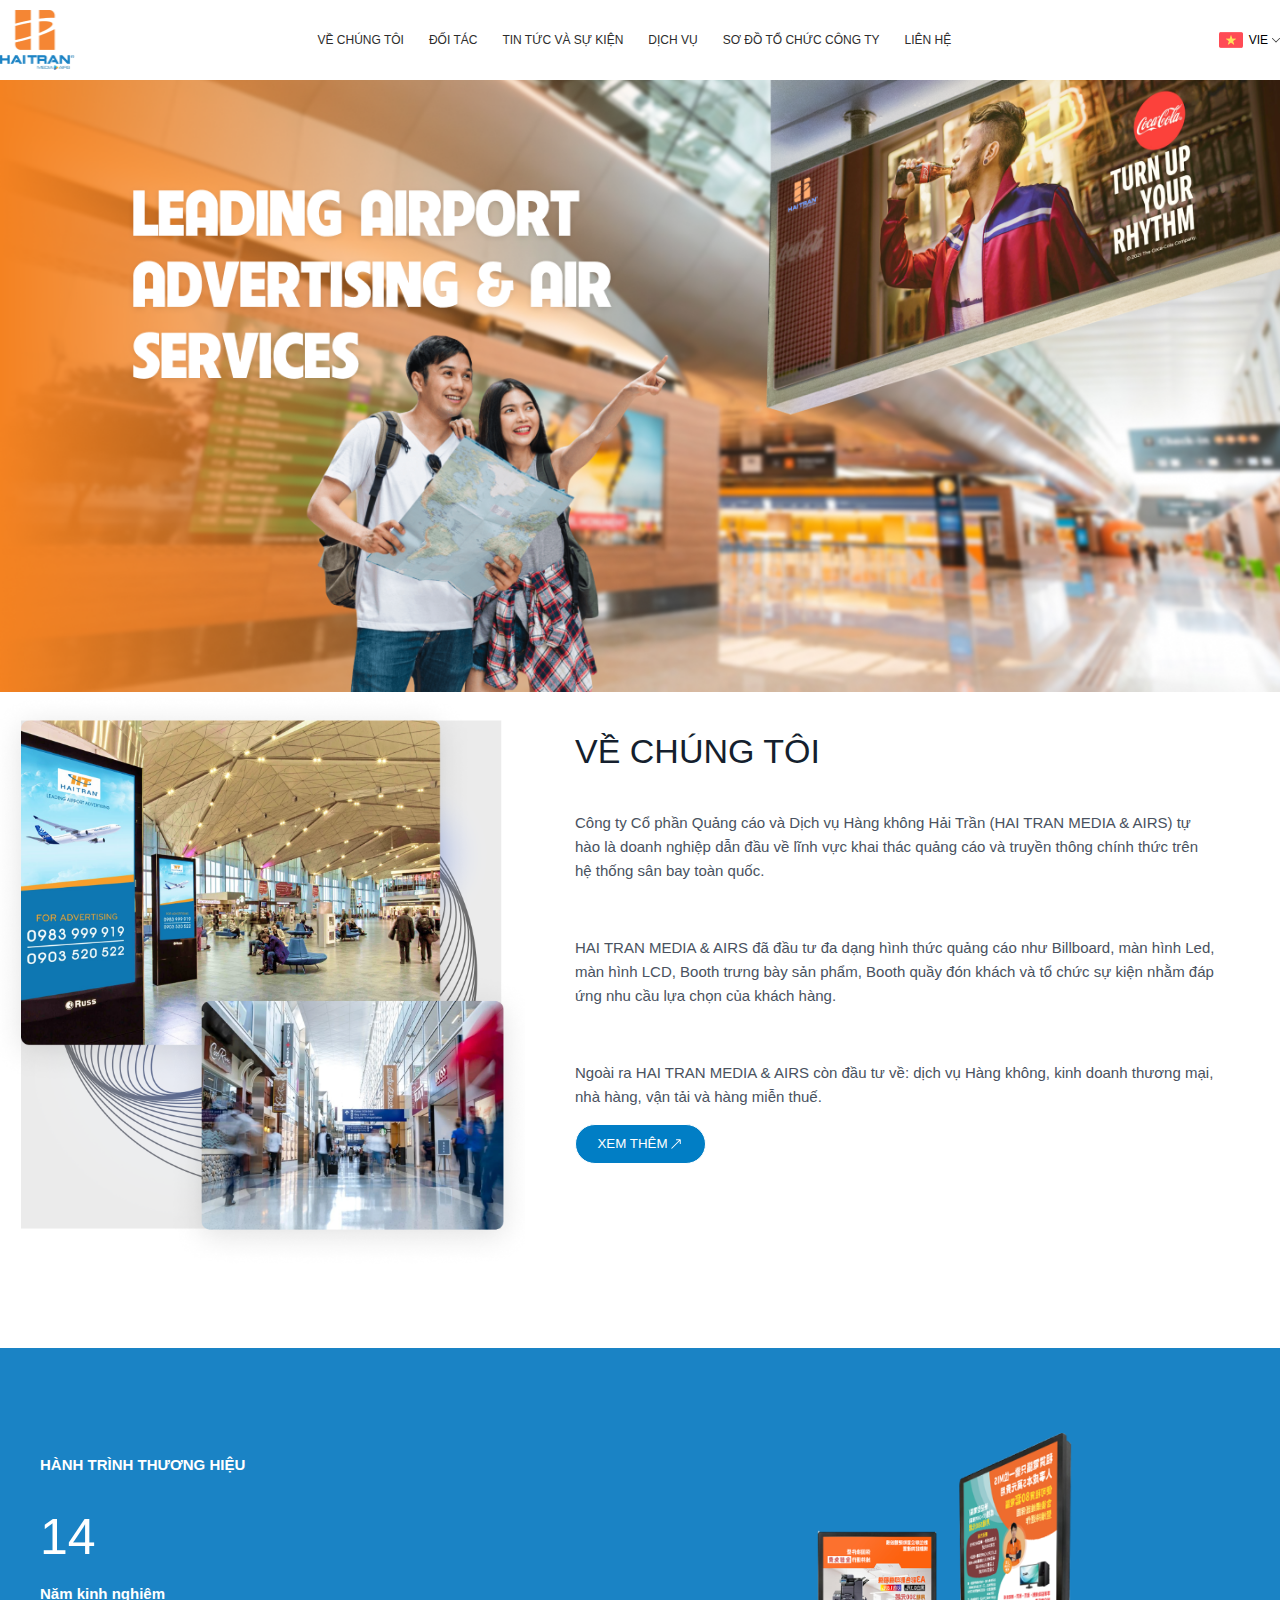
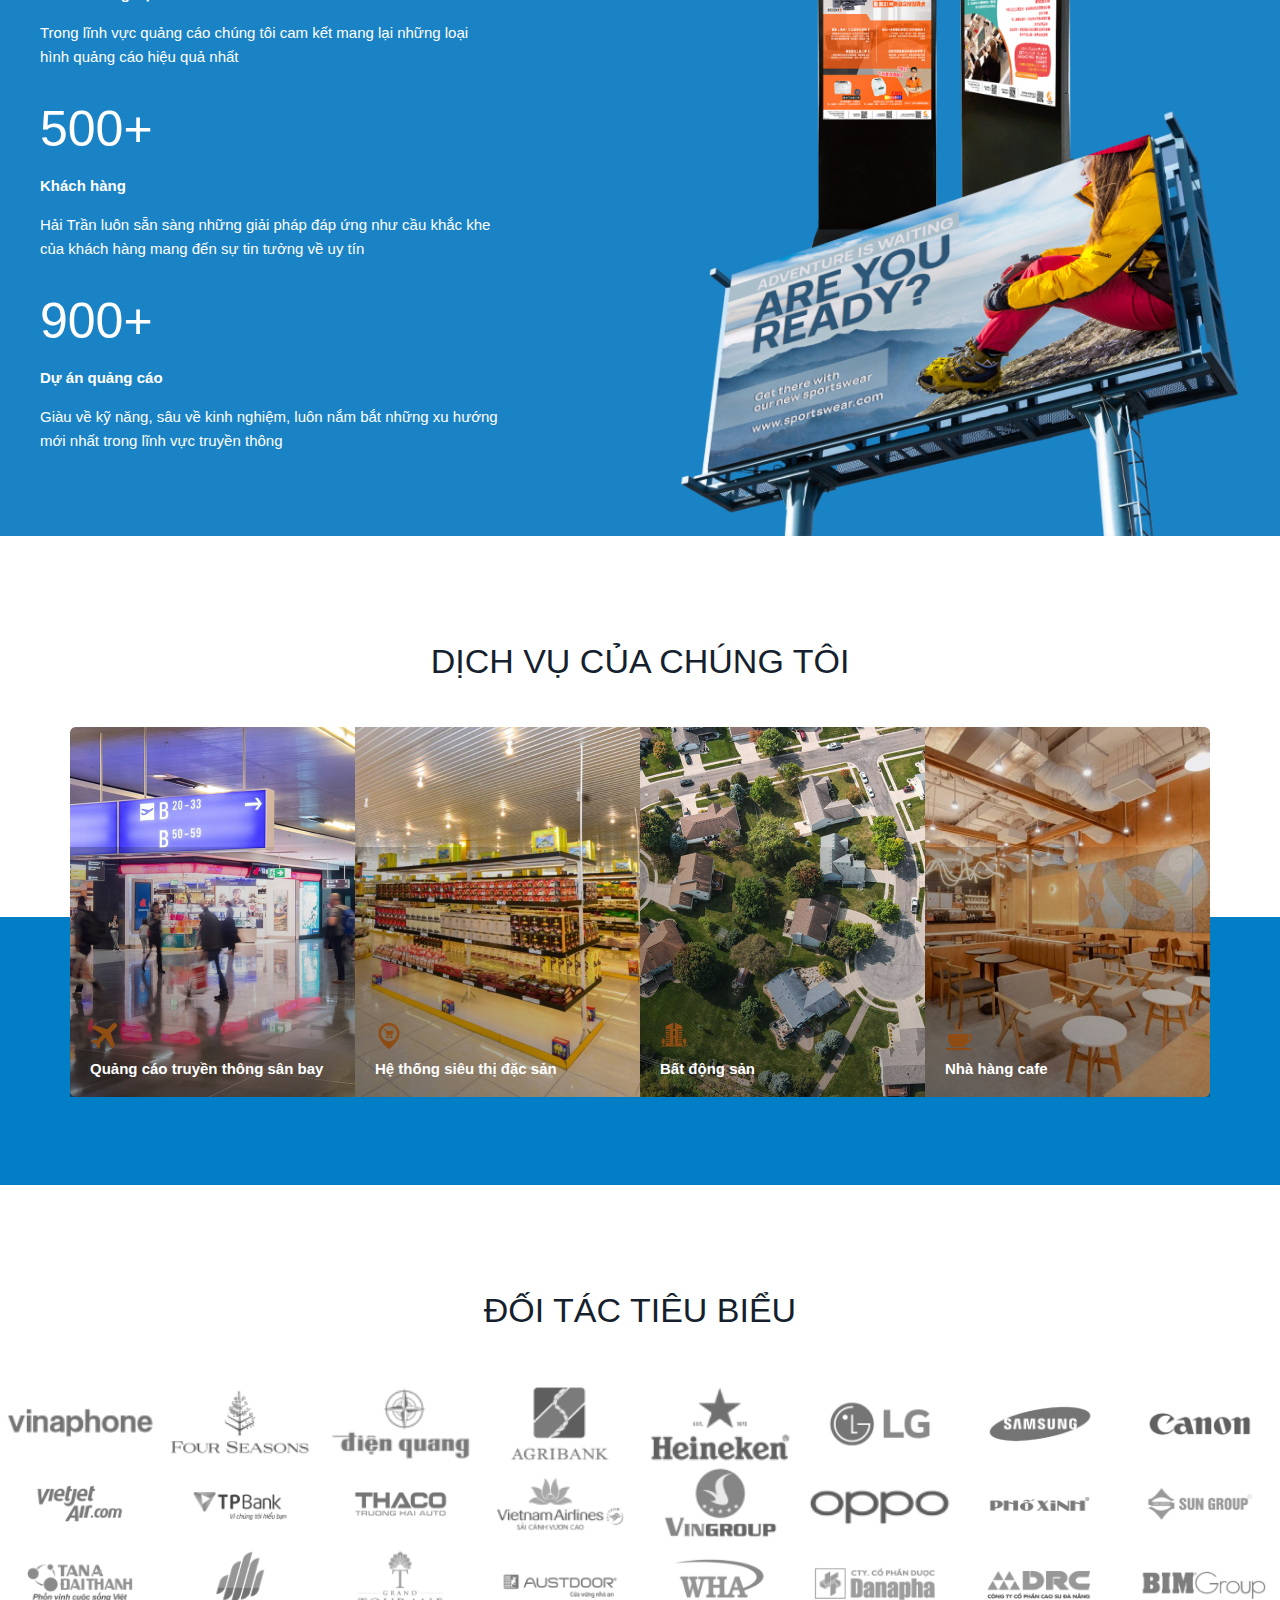
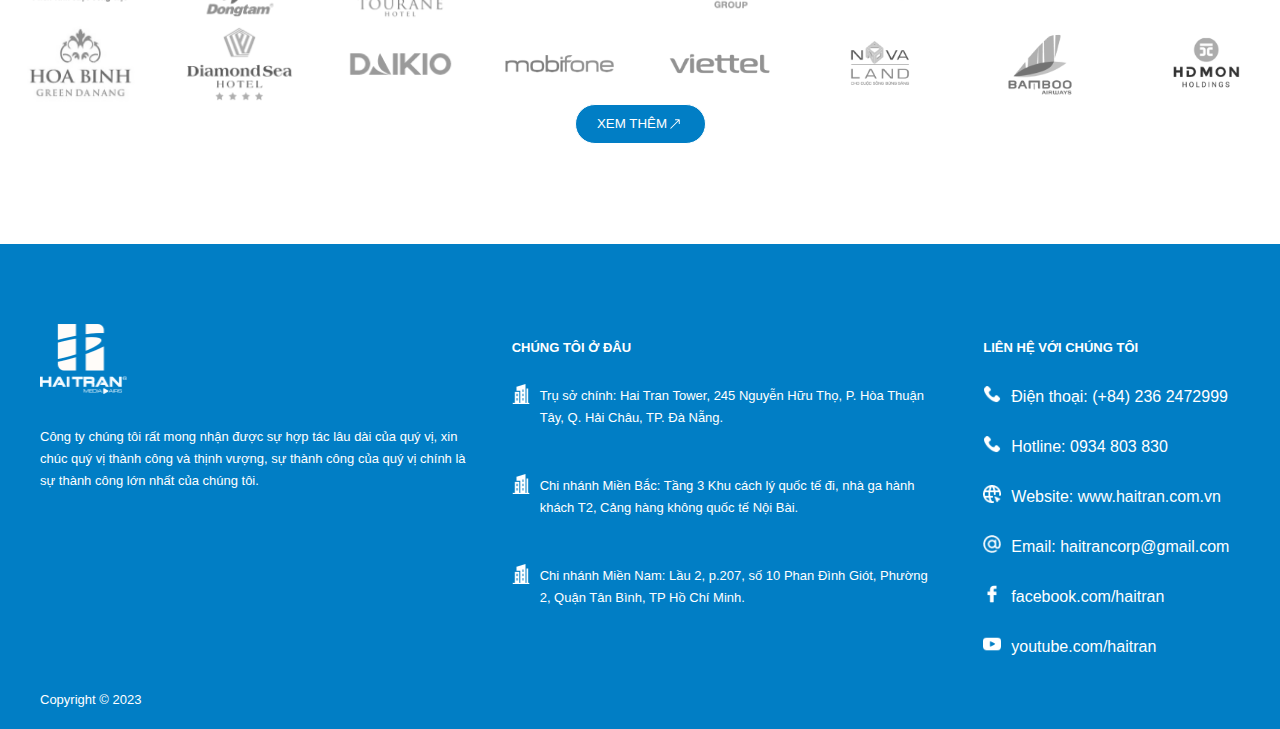
<file: index.html>
<!DOCTYPE html>
<html lang="en">
  <head>
    <meta charset="UTF-8" />
    <meta name="viewport" content="width=device-width, initial-scale=1.0" />
    <title>Document</title>
    <link rel="stylesheet" href="./assets/css/index.css" />
  </head>
  <body>
    <!-- Header -->
    <div class="container">
      <div class="header">
        <img
          class="header-logo"
          src="images/Untitled-1logo 1.png"
          alt="header-logo"
        />
        <div class="header-content">
          <p class="header-content-text"><a href="">Về chúng tôi</a></p>
          <p class="header-content-text"><a href="">Đối tác</a></p>
          <p class="header-content-text"><a href="">Tin tức và sự kiện</a></p>
          <p class="header-content-text"><a href="">Dịch vụ</a></p>
          <p class="header-content-text">
            <a href="">Sơ đồ tổ chức công ty</a>
          </p>
          <p class="header-content-text"><a href="">Liên hệ</a></p>
        </div>
        <div class="header-language">
          <img class="header-language-flag" src="images/vietnam 1.png" alt="" />
          <p>VIE</p>
          <img
            class="header-language-icon"
            src="images/Down_Arrow_3_.png"
            alt=""
          />
        </div>
        <div class="bars">
          <img src="images/menu (2) 1.png" alt="" />
        </div>
      </div>
    </div>
    <!-- Slider -->
    <div>
      <img class="banner" src="images/Khu vực banner.png" alt="banner" />
    </div>

    <div class="about container">
      <div class="Rectangle">
        <img class="Rectangle-43460" src="images/Group 49.png" alt="" />
      </div>
      <div class="about-us">
        <div class="about-us-language">
          <p class="about-us-text head-title">Về chúng tôi</p>
          <p class="about-us-p">
            Công ty Cổ phần Quảng cáo và Dịch vụ Hàng không Hải Trần (HAI TRAN
            MEDIA & AIRS) tự hào là doanh nghiệp dẫn đầu về lĩnh vực khai thác
            quảng cáo và truyền thông chính thức trên hệ thống sân bay toàn
            quốc.
          </p>
          <br />
          <p class="about-us-p">
            HAI TRAN MEDIA & AIRS đã đầu tư đa dạng hình thức quảng cáo như
            Billboard, màn hình Led, màn hình LCD, Booth trưng bày sản phẩm,
            Booth quầy đón khách và tổ chức sự kiện nhằm đáp ứng nhu cầu lựa
            chọn của khách hàng.
          </p>
          <br />
          <p class="about-us-p">
            Ngoài ra HAI TRAN MEDIA & AIRS còn đầu tư về: dịch vụ Hàng không,
            kinh doanh thương mại, nhà hàng, vận tải và hàng miễn thuế.
          </p>
          <button class="about-us-button">
            <span class="about-us-button-text">Xem Thêm</span>
            <img
              class="about-us-button-image"
              src="images/right-arrow (1) 1.png"
              alt=""
            />
          </button>
        </div>
      </div>
    </div>
    <div class="brand">
      <div class="brand-text container">
        <div class="brand-text-head">
          <p class="">Hành trình thương hiệu</p>
        </div>
        <div class="title">
          <p class="title-text">14</p>
          <p class="title-text-client">Năm kinh nghiệm</p>
          <p class="title-text-client-document">
            Trong lĩnh vực quảng cáo chúng tôi cam kết mang lại những loại hình
            quảng cáo hiệu quả nhất
          </p>
        </div>
        <div class="title">
          <p class="title-text">500+</p>
          <p class="title-text-client">Khách hàng</p>
          <p class="title-text-client-document">
            Hải Trần luôn sẵn sàng những giải pháp đáp ứng như cầu khắc khe của
            khách hàng mang đến sự tin tưởng về uy tín
          </p>
        </div>
        <div class="title">
          <p class="title-text">900+</p>
          <p class="title-text-client">Dự án quảng cáo</p>
          <p class="title-text-client-document">
            Giàu về kỹ năng, sâu về kinh nghiệm, luôn nắm bắt những xu hướng mới
            nhất trong lĩnh vực truyền thông
          </p>
        </div>
      </div>
      <div class="brand-image container">
        <img class="brand-image-anh18" src="images/image 18.png" alt="ảnh 18" />
        <img class="brand-image-anh19" src="images/image 19.png" alt="ảnh 19" />
        <img class="brand-image-anh16" src="images/image 16.png" alt="ảnh 16" />
      </div>
    </div>
    <div class="services">
      <div class="our-services head-title">
        <p class="our-services-head">Dịch vụ của chúng tôi</p>
      </div>
      <div class="td-services">
        <div class="services-image container">
          <div class="services-image-anh">
            <img
              class="services-icon"
              src="images/plane (1) 1.png"
              alt="máy bay"
            />
            <div class="matte"></div>
            <p class="services-image-text">Quảng cáo truyền thông sân bay</p>
            <img class="services-image-a" src="images/anh1.png" alt="ảnh 1" />
          </div>
          <div class="services-image-anh">
            <img
              class="services-icon"
              src="images/supermarket 1.png"
              alt="siêu thị"
            />
            <div class="matte"></div>
            <p class="services-image-text">Hệ thống siêu thị đặc sản</p>
            <img class="services-image-a" src="images/anh2.png" alt="ảnh 2" />
          </div>
          <div class="services-image-anh">
            <img
              class="services-icon"
              src="images/real-estate 1.png"
              alt="nhà"
            />
            <div class="matte"></div>
            <p class="services-image-text">Bất động sản</p>
            <img class="services-image-a" src="images/anh3.png" alt="ảnh 3" />
          </div>
          <div class="services-image-anh">
            <img class="services-icon" src="images/coffee 1.png" alt="cà phê" />
            <div class="matte"></div>
            <p class="services-image-text">Nhà hàng cafe</p>
            <img class="services-image-a" src="images/anh4.png" alt="ảnh 4" />
          </div>
        </div>
      </div>
      <div class="services-end"></div>
    </div>
    <div class="partners head-title">
      <div class="partners-head">Đối tác tiêu biểu</div>
      <div class="partners-image container">
        <img
          class="partners-image-rectangle"
          src="images/Rectangle 19.png"
          alt=""
        />
        <img
          class="partners-image-rectangle"
          src="images/Rectangle 20.png"
          alt=""
        />
        <img
          class="partners-image-rectangle"
          src="images/Rectangle 21.png"
          alt=""
        />
        <img
          class="partners-image-rectangle"
          src="images/Rectangle 22.png"
          alt=""
        />
        <img
          class="partners-image-rectangle"
          src="images/Rectangle 23.png"
          alt=""
        />
        <img
          class="partners-image-rectangle"
          src="images/Rectangle 24.png"
          alt=""
        />
        <img
          class="partners-image-rectangle"
          src="images/Rectangle 27.png"
          alt=""
        />
        <img
          class="partners-image-rectangle"
          src="images/Rectangle 28.png"
          alt=""
        />
        <img
          class="partners-image-rectangle"
          src="images/Rectangle 29.png"
          alt=""
        />
        <img
          class="partners-image-rectangle"
          src="images/Rectangle 30.png"
          alt=""
        />
        <img
          class="partners-image-rectangle"
          src="images/Rectangle 31.png"
          alt=""
        />
        <img
          class="partners-image-rectangle"
          src="images/Rectangle 32.png"
          alt=""
        />
        <img
          class="partners-image-rectangle"
          src="images/Rectangle 33.png"
          alt=""
        />
        <img
          class="partners-image-rectangle"
          src="images/Rectangle 34.png"
          alt=""
        />
        <img
          class="partners-image-rectangle"
          src="images/Rectangle 35.png"
          alt=""
        />
        <img
          class="partners-image-rectangle"
          src="images/Rectangle 36.png"
          alt=""
        />
        <img
          class="partners-image-rectangle"
          src="images/Rectangle 37.png"
          alt=""
        />
        <img
          class="partners-image-rectangle"
          src="images/Rectangle 38.png"
          alt=""
        />
        <img
          class="partners-image-rectangle"
          src="images/Rectangle 127.png"
          alt=""
        />
        <img
          class="partners-image-rectangle"
          src="images/Rectangle 128.png"
          alt=""
        />
        <img
          class="partners-image-rectangle"
          src="images/Rectangle 129.png"
          alt=""
        />
        <img
          class="partners-image-rectangle"
          src="images/Rectangle 130.png"
          alt=""
        />
        <img
          class="partners-image-rectangle"
          src="images/Rectangle 131.png"
          alt=""
        />
        <img
          class="partners-image-rectangle"
          src="images/Rectangle 132.png"
          alt=""
        />
        <img
          class="partners-image-rectangle"
          src="images/Rectangle 133.png"
          alt=""
        />
        <img
          class="partners-image-rectangle"
          src="images/Rectangle 134.png"
          alt=""
        />
        <img
          class="partners-image-rectangle"
          src="images/Rectangle 135.png"
          alt=""
        />
        <img
          class="partners-image-rectangle"
          src="images/Rectangle 136.png"
          alt=""
        />
        <img
          class="partners-image-rectangle"
          src="images/Rectangle 137.png"
          alt=""
        />
        <img
          class="partners-image-rectangle"
          src="images/Rectangle 138.png"
          alt=""
        />
        <img
          class="partners-image-rectangle"
          src="images/Rectangle 139.png"
          alt=""
        />
        <img
          class="partners-image-rectangle"
          src="images/Rectangle 140.png"
          alt=""
        />
      </div>
      <button class="seemore">
        <span class="seemore-text">Xem Thêm</span>
        <img class="seemore-image" src="images/right-arrow (1) 1.png" alt="" />
      </button>
    </div>
    <div class="footer container">
      <div class="footer-header">
        <div class="footer-head">
          <img
            class="footer-head-image"
            src="images/Untitled-1logo 2.png"
            alt=""
          />
          <p class="footer-head-text block">
            Công ty chúng tôi rất mong nhận được sự hợp tác lâu dài của quý vị,
            xin chúc quý vị thành công và thịnh vượng, sự thành công của quý vị
            chính là sự thành công lớn nhất của chúng tôi.
          </p>
        </div>
      </div>
      <div class="footer-between">
        <div class="inline">
          <p>Chúng tôi ở đâu</p>
        </div>
        <div class="footer-between-text">
          <img
            class="footer-between-image"
            src="images/building 1.png"
            alt=""
          />
          <p class="block">
            Trụ sở chính: Hai Tran Tower, 245 Nguyễn Hữu Thọ, P. Hòa Thuận Tây,
            Q. Hải Châu, TP. Đà Nẵng.
          </p>
        </div>
        <div class="footer-between-text">
          <img
            class="footer-between-image"
            src="images/building 1.png"
            alt=""
          />
          <p class="block">
            Chi nhánh Miền Bắc: Tầng 3 Khu cách lý quốc tế đi, nhà ga hành khách
            T2, Cảng hàng không quốc tế Nội Bài.
          </p>
        </div>
        <div class="footer-between-text">
          <img
            class="footer-between-image"
            src="images/building 1.png"
            alt=""
          />
          <p class="block">
            Chi nhánh Miền Nam: Lầu 2, p.207, số 10 Phan Đình Giót, Phường 2,
            Quận Tân Bình, TP Hồ Chí Minh.
          </p>
        </div>
      </div>
      <div class="footer-end">
        <div class="inline">
          <p>liên hệ với chúng tôi</p>
        </div>
        <div class="footer-end-image">
          <img class="footer-end-icon" src="images/phone-call 1.png" alt="" />
          <p>Điện thoại: (+84) 236 2472999</p>
        </div>
        <div class="footer-end-image">
          <img class="footer-end-icon" src="images/phone-call 1.png" alt="" />
          <p>Hotline: 0934 803 830</p>
        </div>
        <div class="footer-end-image">
          <img class="footer-end-icon" src="images/domain 1.png" alt="" />
          <p>Website: www.haitran.com.vn</p>
        </div>
        <div class="footer-end-image">
          <img class="footer-end-icon" src="images/Vector.png" alt="" />
          <p>Email: haitrancorp@gmail.com</p>
        </div>
        <div class="footer-end-image">
          <img class="footer-end-icon" src="images/facebook 1.png" alt="" />
          <p>facebook.com/haitran</p>
        </div>
        <div class="footer-end-image">
          <img class="footer-end-icon" src="images/youtube 1.png" alt="" />
          <p>youtube.com/haitran</p>
        </div>
      </div>
      <div class="block-1">
        <p class="block">Copyright © 2023</p>
      </div>
    </div>
  </body>
</html>
</file>
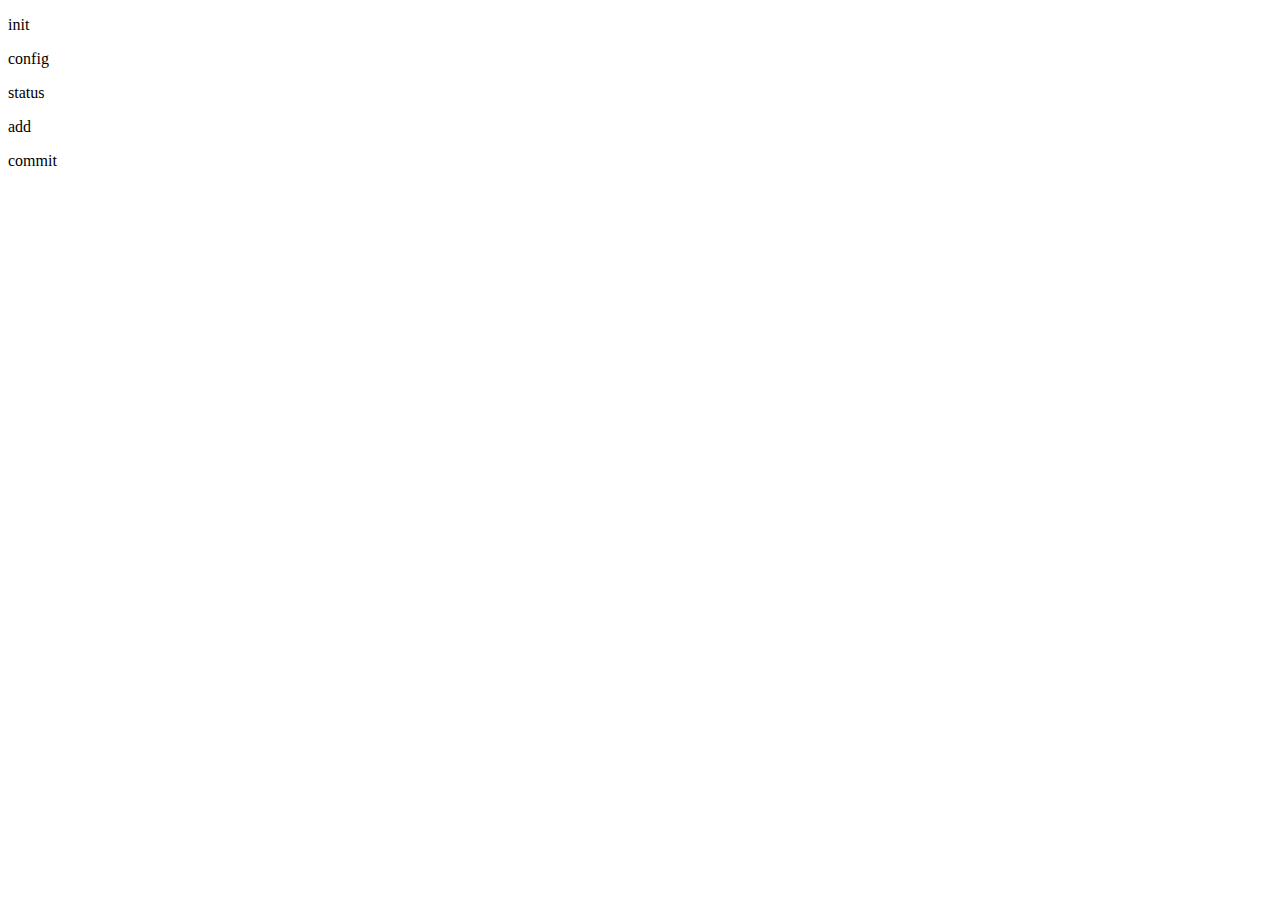
<file: git.html>
<!DOCTYPE html>
<html lang="en">
  <head>
    <meta charset="UTF-8" />
    <meta name="viewport" content="width=device-width, initial-scale=1.0" />
    <title>Document</title>
  </head>
  <body>
    <p>init</p>
    <p>config</p>
    <p>status</p>
    <p>add</p>
    <p>commit</p>
    <p></p>
  </body>
</html>
</file>
<file: assets/css/index.css>
:root {
    --dark-gray: #2C2C2C;
    --low-gray: #495260;
    --white: #ffffff;
    --dark: #151F2E;
    --blue: #017EC5;
}

body {
    margin: 0;
    padding: 0;
    font-family: 'Be Vietnam Pro', sans-serif;
}

.container {
    width: 100%;
    margin: 0 auto;
    max-width: 100%;
}

.header-logo {
    width: 75px;
    height: 60px;
}

.header {
    display: flex;
    justify-content: space-between;
    align-items: center;
    width: 100%;
    height: 80px;
}

.bars {
    width: 24px;
    height: 24px;
    font-size: 1.5rem;
    cursor: pointer;
    display: none;
}

@media (max-width: 800px) {
    .header {
        width: 100%;
    }
}

@media (max-width: 800px) {
    .header .header-language,
    .header .header-content {
        display: none;
    }

    .header .bars {
        display: block;
        padding-right: 10px;
    }
}

.header-language-flag {
    width: 24px;
    height: 24px;
}

.header-language-icon {
    width: 8px;
    height: 5px;
}

.header-content {
    display: flex;
}

.header-language {
    display: flex;
    align-items: center;
}

.header-language  p {
    font-size: 12px;
    font-weight: 400;
    line-height: 24px;
    text-transform: uppercase; 
    margin: 0 4px 0 6px;
}

.header-content-text {
    font-size: 12px;
    font-weight: 400;
    line-height: 24px;
    margin-right: 25px;
    text-transform: uppercase;
}
.header-content a {
    color: var(--dark-gray);
    text-decoration: none;
}

.banner {
    width: 100%;
    display: block;
}

.Rectangle {
    width: 525px;
    height: 556px;
    position: relative;
}

.Rectangle-43460 {
    width: 100%;
    object-fit: cover;
}


.about {
    display: flex;
}

.about-us {
    width: 50%;
    margin-left: 50px;
}

@media (max-width: 800px) {
    .about {
        flex-direction: column-reverse;
        width: 100%;
    }
    .Rectangle, .Rectangle-43460 {
        width: 100%;
        margin: 0;
        padding-bottom: 150px;
    }

    .about-us {
        width: 100%;
        margin: 0;
    }

    .about-us-language {
        padding: 0 15px;
    }

    .about-us-button-text, .about-us-p {
        width: 100%; 
        margin-left: 0;
    }
}

.head-title {
    font-weight: 400;
    font-size: 34px;
    line-height: 51px;
    color: var(--dark);
    text-transform: uppercase;
}

.about-us-p {
    font-weight: 400;
    font-size: 15px;
    line-height: 24px;
    color: var(--low-gray);
    margin-top: 20px;
}

.about-us-button {
    width: 131px;
    height: 40px;
    background-color: var(--blue);
    border-radius: 20px;
    border: 1px solid white;
    display: flex;
    align-items: center;
    justify-content: center;
}

.about-us-button-text {
    text-transform: uppercase;
    color: var(--white);
}

.about-us-button-image {
    width: 16px;
    height: 16px;
}

.brand {
    width: 100%;
    height: 788px;
    background-color: #1A83C5;
    margin-top: 100px;
    display: flex;
} 

@media (max-width: 800px) {
    .brand {
        flex-direction: column;
        width: 100%;
        height: 1460px;
        margin-top: 100px;
    }
}

.brand-text {
    padding: 40px;
}

@media (max-width: 800px) {
    .brand-text {
        padding: 0;
        width: 100%;
    }

    .brand-image-anh16 {
        padding-right: 25px;
    }

    .brand-image-anh18 {
        padding-left: 150px;
    }

    .brand-image-anh19 {
        padding-top: 50px;
        width: 251px;
        height: 374px;
    }
}

.brand-text-head {
    font-weight: 700;
    font-size: 15px;
    line-height: 24px;
    color: var(--white);
    text-transform: uppercase;
    padding: 50px 0 0 0;
}

.title-text {
    font-weight: 400;
    font-size: 50px;
    line-height: 60px;
    color: var(--white);
    margin: 30px 0 10px 0;
}

.title-text-client {
    font-weight: 600;
    font-size: 15px;
    line-height: 24px;
    color: var(--white);
}

.title-text-client-document {
    font-weight: 400;
    font-size: 15px;
    line-height: 24px;
    color: var(--white);
    margin-top: 6px;
    width: 458px;
}

@media (max-width: 800px) {
    .title {
        width: 80%;
        padding-left: 10px;
    }
}

.brand-image {
    width: 830px;
    height: 788px;
    position: relative;
    z-index: 1;
}

.brand-image-anh16 {
    width: 572px;
    height: 442px;
    position: absolute;
    z-index: 3;
    bottom: 0;
    right: 40px;
}

.brand-image-anh18 {
    width: 204px;
    height: 422px;
    position: absolute;
    z-index: 2;
    top: 150px;
    left: -50px;
}

.brand-image-anh19 {
    width: 251px;
    height: 524px;
    position: absolute;
    z-index: 1;
    right: 130px;
    top: 60px;
}

.our-services-head {
    text-align: center;
    margin: 100px 0 40px;
}

.td-services {
    position: relative;
}

.services-image {
    display: flex;
    position: absolute;
    margin: auto;
    justify-content: center;
}

@media (max-width: 800px) {
    .td-services, .services-image {
        flex-wrap: wrap;
        width: 100%;
        height: 350px;
        margin: 0 auto;
        justify-content: center;
    }
}


.services-image-a {
    width: calc(100%);
    height: 370px;
    display: block;
}


.services-image-text {
    font-weight: 700;
    font-size: 15px;
    line-height: 24px;
    color: var(--white);
    position: absolute;
    margin:330px 0 0 20px;
}

.matte {
    height: 250px;
    width: 100%;
    position: absolute;
    background-image: linear-gradient( to bottom left,rgba(255, 0, 0, 0),rgba(0, 0, 0, 0.5));
    bottom: 0;
}

.services-icon {
    width: 28px;
    height: 28px;
    position: absolute;
    margin: 295px 0 0 20px;
}

.services-image-anh {
    position: relative;
}

.services-end {
    width: 100%;
    height: 268px;
    background-color: #017EC5;
    margin-top: 230px;
}

@media (max-width: 800px) {
    .services-end {
        height: 218px;
    }

    .matte {
        height: 369px;
        width: 97%;
        bottom: 5px;
    }

}

.partners-head {
    text-align: center;
    margin: 100px 0 48px 0;
}

.partners-image-rectangle {
    width: calc(100%/8);
    height: 80px;
    object-fit: contain;
}

.partners-image {
    display: flex;
    flex-wrap: wrap;
}

@media (max-width: 800px) {
    .partners-image-rectangle{
        flex-wrap: wrap;
        width: calc(100%/3);
        height: 80px;
        justify-content: center;
        margin: 0;
    }

    .services-image-anh {
        padding: 5px;
    }

}

.seemore {
    width: 131px;
    height: 40px;
    background-color: var(--blue);
    border-radius: 20px;
    border: 1px solid white;
    display: flex;
    align-items: center;
    justify-content: center;
    margin: auto;
}

.seemore-text {
    text-transform: uppercase;
    color: var(--white);
}

.seemore-image {
    width: 16px;
    height: 16px;
}

.footer {
    width: 100%;
    height: 485px;
    background-color: var(--blue);
    margin-top: 100px;
    display: flex;
    flex-wrap: wrap;
}

.footer-header {
    width: calc(100%/3);
    margin-left: 40px;
}

.block {
    font-weight: 400;
    line-height: 22px;
    font-size: 13px;
    color: var(--white);
}

.block-1 {
    margin-left: 40px;
}

.footer-head-image {
    width: 87px;
    height: 70px;
    margin: 80px 0 15px 0;
}

.footer-head-text {
    margin-bottom: 145px;
}

.footer-between {
    width: calc(100%/3);
    margin: 80px 0 20px 45px;
}

.footer-between-text {
    display: flex;
    margin-bottom: 20px;
}

.footer-between-image {
    width: 18px;
    height: 20px;
    margin-top: 12px;
    margin-right: 10px;
}

.inline {
    font-weight: 700;
    font-size: 13px;
    line-height: 22px;
    text-transform: uppercase;
    color: var(--white);
}

.footer-end {
    margin: 80px 0 0 45px;
}

.footer-end-image {
    display: flex;
    color: var(--white);
}

.footer-end-icon {
    margin: 13px 10px 0 0;
    width: 18px;
    height: 18px;
}

@media (max-width: 800px) {
    .footer {
        display: block;
        width: 100%;
        height: 1050px;
    }

    .footer-header {
        width: 80%;
        text-align: center;
    }

    .footer-head-image {
        margin-top: 50px;
    }

    .footer-head-text {
        margin-bottom: 25px;
    }

    .footer-between {
        margin: auto;
        width: 80%;
       text-align: center;
    }

    .footer-end {
        text-align: center;
        width: 80%;
        margin: auto;
    }

    .inline {
        margin-right: 300px;
    }

    .block-1 {
        text-align: center;
        margin-top: 40px;
    }

}
</file>
